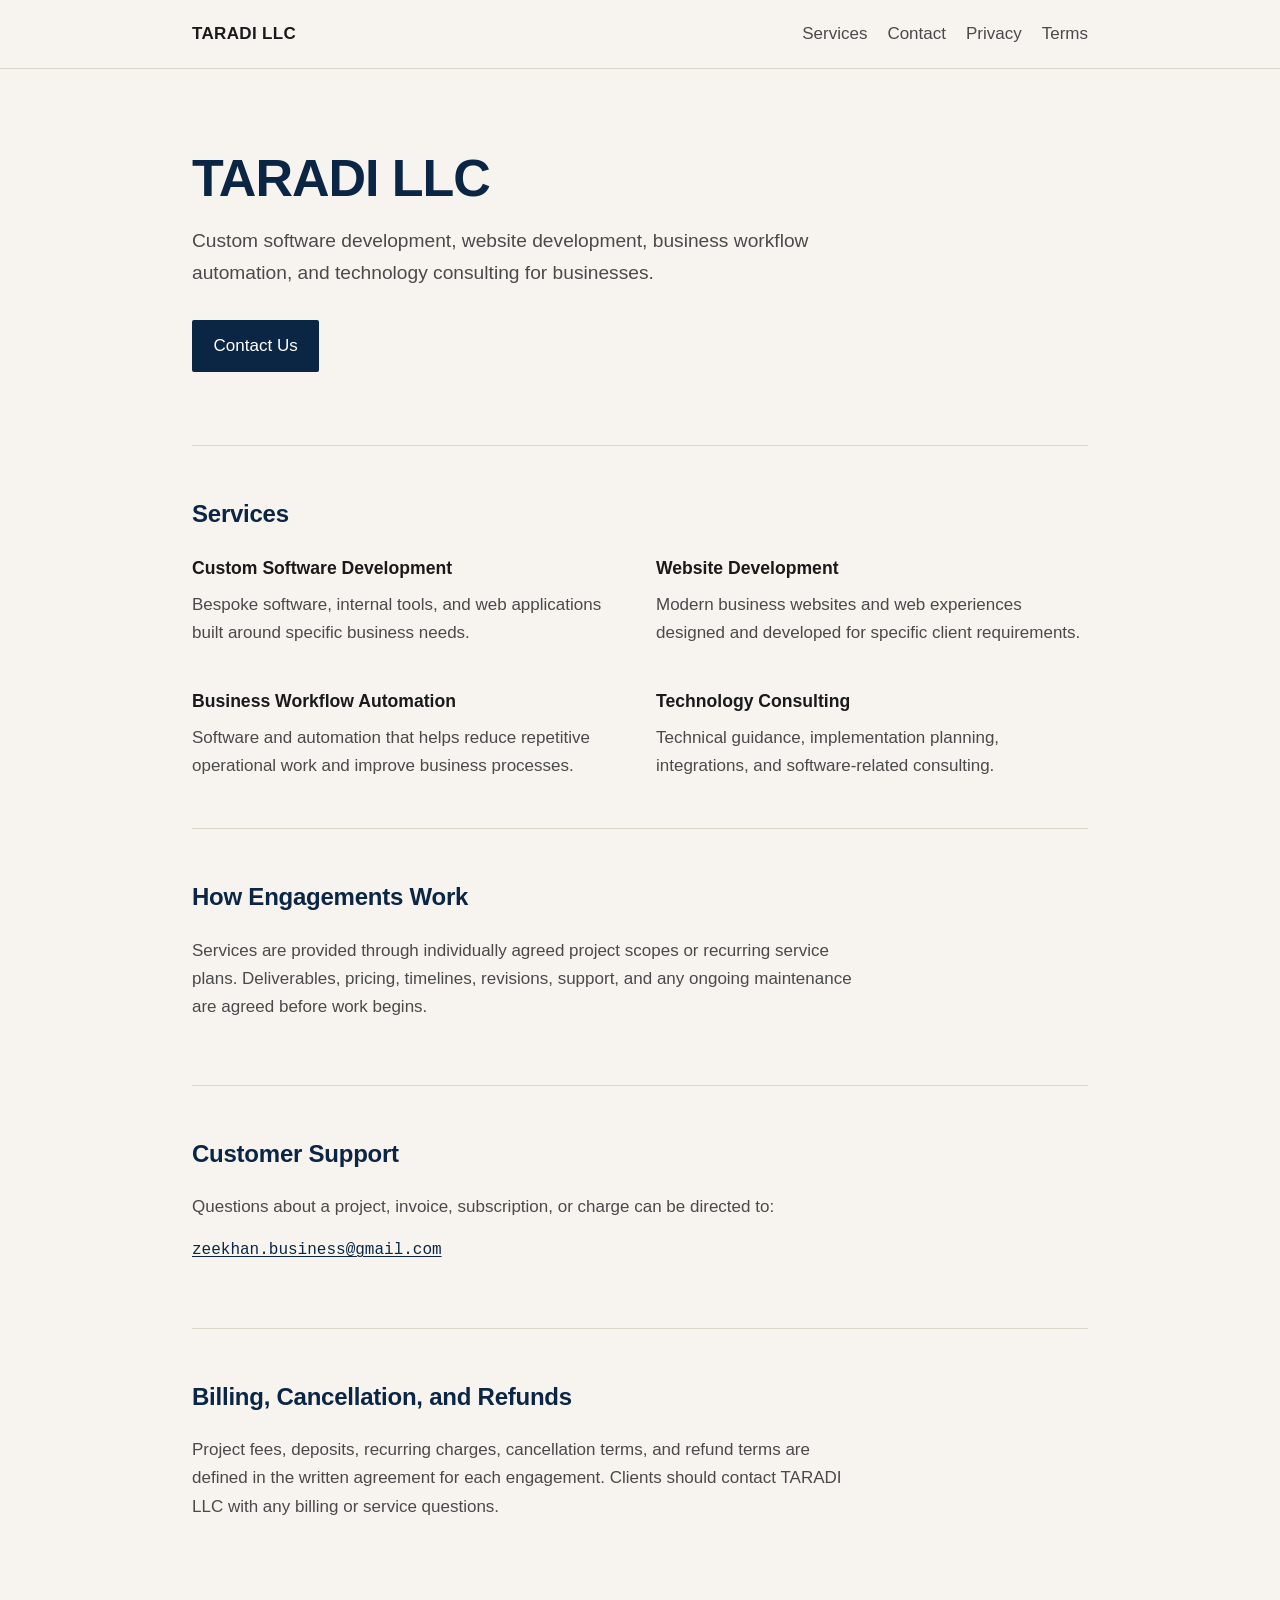
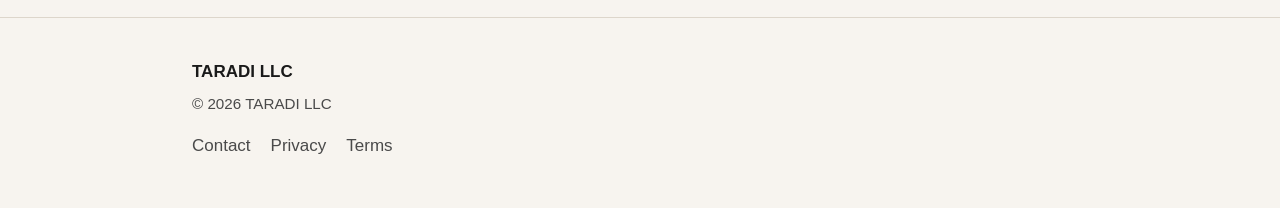
<file: index.html>
<!DOCTYPE html>
<html lang="en">
<head>
  <meta charset="utf-8">
  <meta name="viewport" content="width=device-width, initial-scale=1">
  <title>TARADI LLC | Software Development &amp; Technology Consulting</title>
  <meta name="description" content="Custom software development, website development, business workflow automation, and technology consulting for businesses.">
  <meta property="og:title" content="TARADI LLC | Software Development &amp; Technology Consulting">
  <meta property="og:description" content="Custom software development, website development, business workflow automation, and technology consulting for businesses.">
  <meta property="og:type" content="website">
  <link rel="icon" href="/favicon.svg" type="image/svg+xml">
  <link rel="stylesheet" href="/styles.css">
</head>
<body>
  <header class="site-header">
    <div class="wrap">
      <a class="brand" href="/">TARADI LLC</a>
      <nav aria-label="Primary">
        <a href="#services">Services</a>
        <a href="#contact">Contact</a>
        <a href="/privacy/">Privacy</a>
        <a href="/terms/">Terms</a>
      </nav>
    </div>
  </header>

  <main>
    <section class="hero wrap">
      <h1>TARADI LLC</h1>
      <p class="lede">Custom software development, website development, business workflow automation, and technology consulting for businesses.</p>
      <p><a class="button" href="#contact">Contact Us</a></p>
    </section>

    <section id="services" class="section wrap">
      <h2>Services</h2>
      <ul class="services">
        <li>
          <h3>Custom Software Development</h3>
          <p>Bespoke software, internal tools, and web applications built around specific business needs.</p>
        </li>
        <li>
          <h3>Website Development</h3>
          <p>Modern business websites and web experiences designed and developed for specific client requirements.</p>
        </li>
        <li>
          <h3>Business Workflow Automation</h3>
          <p>Software and automation that helps reduce repetitive operational work and improve business processes.</p>
        </li>
        <li>
          <h3>Technology Consulting</h3>
          <p>Technical guidance, implementation planning, integrations, and software-related consulting.</p>
        </li>
      </ul>
    </section>

    <section id="engagements" class="section wrap">
      <h2>How Engagements Work</h2>
      <p>Services are provided through individually agreed project scopes or recurring service plans. Deliverables, pricing, timelines, revisions, support, and any ongoing maintenance are agreed before work begins.</p>
    </section>

    <section id="contact" class="section wrap">
      <h2>Customer Support</h2>
      <p>Questions about a project, invoice, subscription, or charge can be directed to:</p>
      <p class="contact-email"><a href="mailto:zeekhan.business@gmail.com">zeekhan.business@gmail.com</a></p>
    </section>

    <section id="billing" class="section wrap">
      <h2>Billing, Cancellation, and Refunds</h2>
      <p>Project fees, deposits, recurring charges, cancellation terms, and refund terms are defined in the written agreement for each engagement. Clients should contact TARADI LLC with any billing or service questions.</p>
    </section>
  </main>

  <footer class="site-footer">
    <div class="wrap">
      <p class="footer-name">TARADI LLC</p>
      <p class="footer-copy">&copy; 2026 TARADI LLC</p>
      <nav aria-label="Footer">
        <a href="#contact">Contact</a>
        <a href="/privacy/">Privacy</a>
        <a href="/terms/">Terms</a>
      </nav>
    </div>
  </footer>
</body>
</html>
</file>
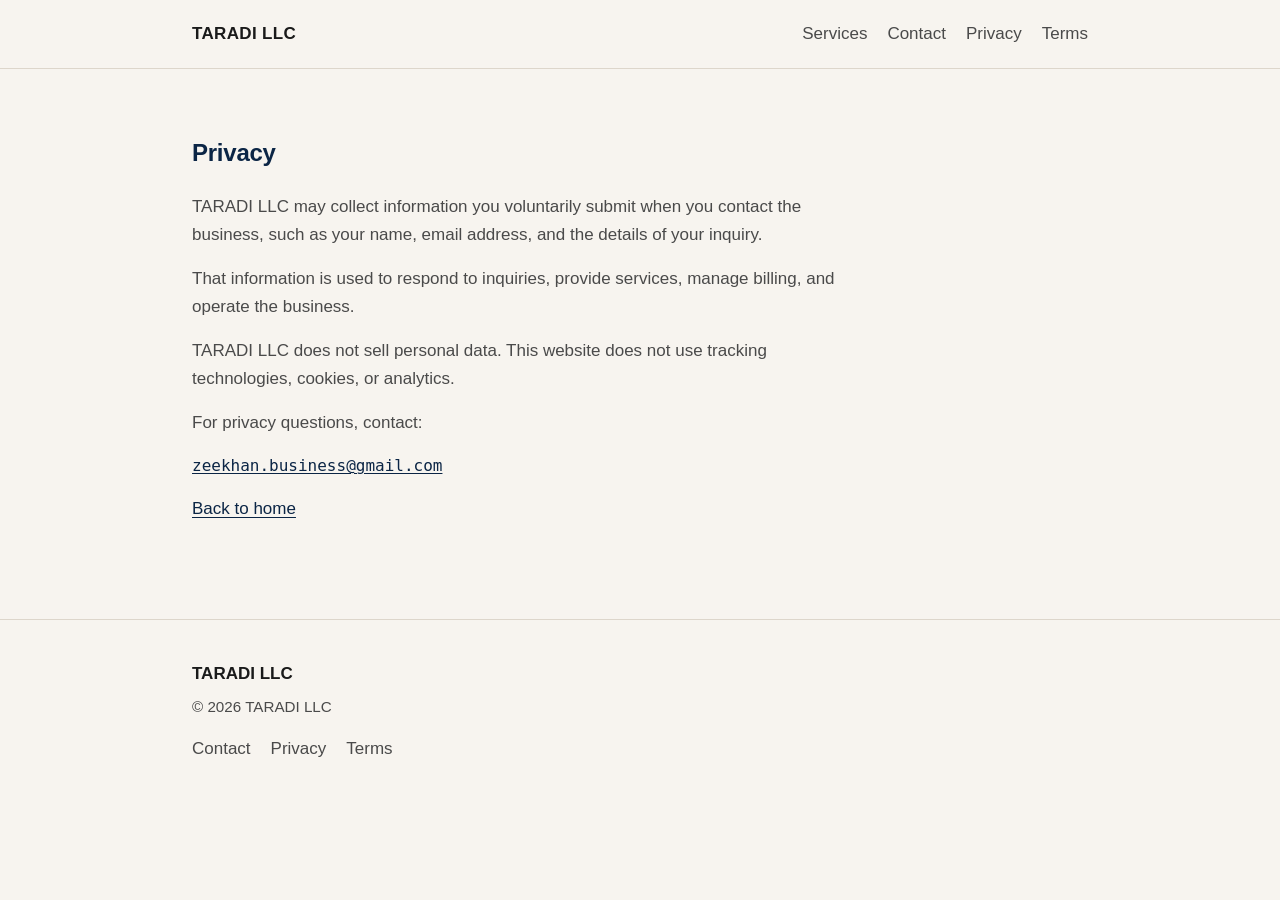
<file: privacy/index.html>
<!DOCTYPE html>
<html lang="en">
<head>
  <meta charset="utf-8">
  <meta name="viewport" content="width=device-width, initial-scale=1">
  <title>TARADI LLC | Software Development &amp; Technology Consulting</title>
  <meta name="description" content="Custom software development, website development, business workflow automation, and technology consulting for businesses.">
  <meta property="og:title" content="TARADI LLC | Software Development &amp; Technology Consulting">
  <meta property="og:description" content="Custom software development, website development, business workflow automation, and technology consulting for businesses.">
  <meta property="og:type" content="website">
  <link rel="icon" href="/favicon.svg" type="image/svg+xml">
  <link rel="stylesheet" href="/styles.css">
</head>
<body>
  <header class="site-header">
    <div class="wrap">
      <a class="brand" href="/">TARADI LLC</a>
      <nav aria-label="Primary">
        <a href="/#services">Services</a>
        <a href="/#contact">Contact</a>
        <a href="/privacy/">Privacy</a>
        <a href="/terms/">Terms</a>
      </nav>
    </div>
  </header>

  <main class="wrap page">
    <h1>Privacy</h1>
    <p>TARADI LLC may collect information you voluntarily submit when you contact the business, such as your name, email address, and the details of your inquiry.</p>
    <p>That information is used to respond to inquiries, provide services, manage billing, and operate the business.</p>
    <p>TARADI LLC does not sell personal data. This website does not use tracking technologies, cookies, or analytics.</p>
    <p>For privacy questions, contact:</p>
    <p class="contact-email"><a href="mailto:zeekhan.business@gmail.com">zeekhan.business@gmail.com</a></p>
    <p><a href="/">Back to home</a></p>
  </main>

  <footer class="site-footer">
    <div class="wrap">
      <p class="footer-name">TARADI LLC</p>
      <p class="footer-copy">&copy; 2026 TARADI LLC</p>
      <nav aria-label="Footer">
        <a href="/#contact">Contact</a>
        <a href="/privacy/">Privacy</a>
        <a href="/terms/">Terms</a>
      </nav>
    </div>
  </footer>
</body>
</html>
</file>
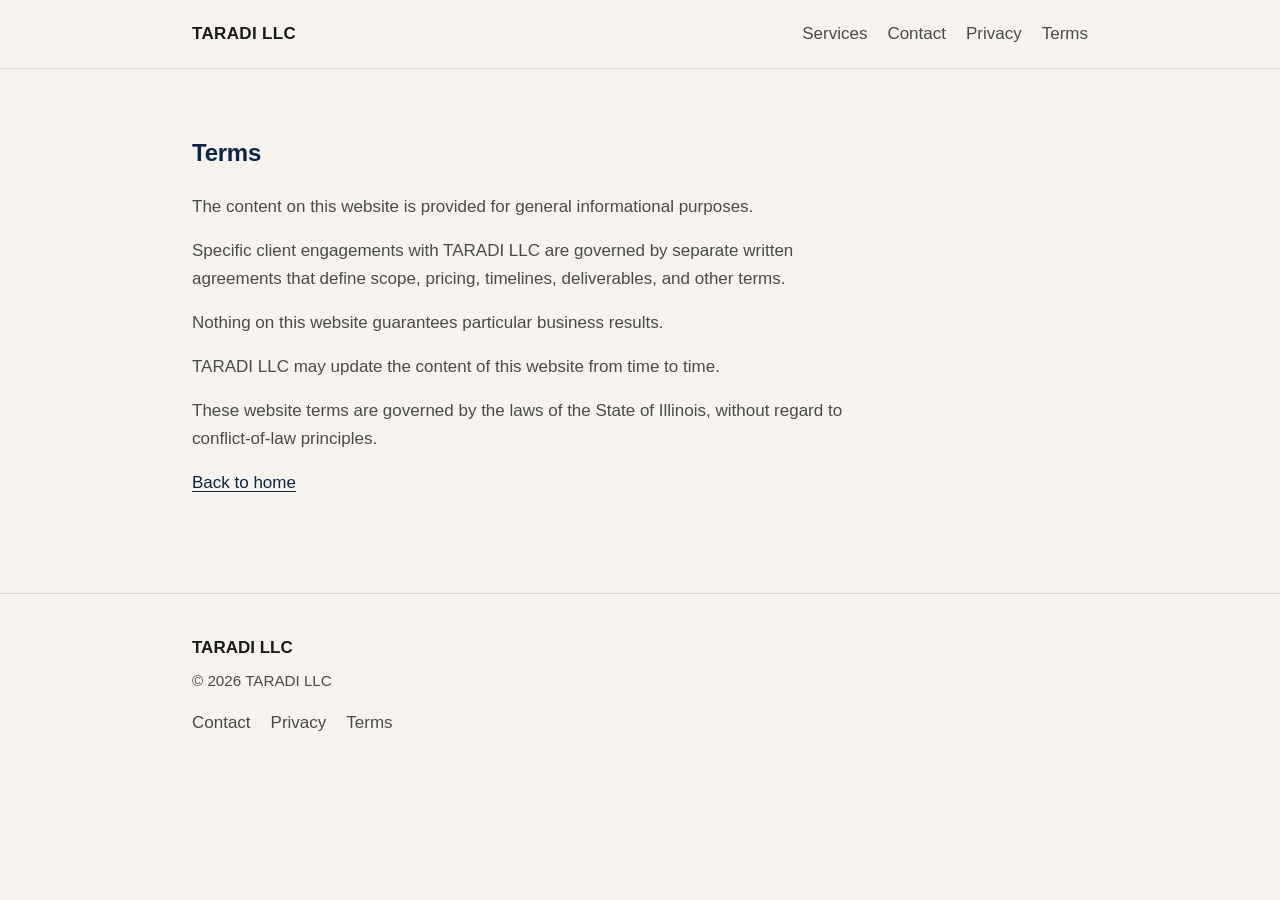
<file: terms/index.html>
<!DOCTYPE html>
<html lang="en">
<head>
  <meta charset="utf-8">
  <meta name="viewport" content="width=device-width, initial-scale=1">
  <title>TARADI LLC | Software Development &amp; Technology Consulting</title>
  <meta name="description" content="Custom software development, website development, business workflow automation, and technology consulting for businesses.">
  <meta property="og:title" content="TARADI LLC | Software Development &amp; Technology Consulting">
  <meta property="og:description" content="Custom software development, website development, business workflow automation, and technology consulting for businesses.">
  <meta property="og:type" content="website">
  <link rel="icon" href="/favicon.svg" type="image/svg+xml">
  <link rel="stylesheet" href="/styles.css">
</head>
<body>
  <header class="site-header">
    <div class="wrap">
      <a class="brand" href="/">TARADI LLC</a>
      <nav aria-label="Primary">
        <a href="/#services">Services</a>
        <a href="/#contact">Contact</a>
        <a href="/privacy/">Privacy</a>
        <a href="/terms/">Terms</a>
      </nav>
    </div>
  </header>

  <main class="wrap page">
    <h1>Terms</h1>
    <p>The content on this website is provided for general informational purposes.</p>
    <p>Specific client engagements with TARADI LLC are governed by separate written agreements that define scope, pricing, timelines, deliverables, and other terms.</p>
    <p>Nothing on this website guarantees particular business results.</p>
    <p>TARADI LLC may update the content of this website from time to time.</p>
    <p>These website terms are governed by the laws of the State of Illinois, without regard to conflict-of-law principles.</p>
    <p><a href="/">Back to home</a></p>
  </main>

  <footer class="site-footer">
    <div class="wrap">
      <p class="footer-name">TARADI LLC</p>
      <p class="footer-copy">&copy; 2026 TARADI LLC</p>
      <nav aria-label="Footer">
        <a href="/#contact">Contact</a>
        <a href="/privacy/">Privacy</a>
        <a href="/terms/">Terms</a>
      </nav>
    </div>
  </footer>
</body>
</html>
</file>
<file: styles.css>
:root {
  --bg: #f7f4ef;
  --text: #1a1a1a;
  --muted: #4a4a4a;
  --accent: #0b2545;
  --border: #ddd6cb;
  --max: 42rem;
  --space: 1.5rem;
}

*,
*::before,
*::after {
  box-sizing: border-box;
}

html {
  scroll-behavior: smooth;
}

body {
  margin: 0;
  font-family: -apple-system, BlinkMacSystemFont, "Segoe UI", Helvetica, Arial, sans-serif;
  font-size: 1.0625rem;
  line-height: 1.65;
  color: var(--text);
  background: var(--bg);
}

a {
  color: var(--accent);
  text-decoration-thickness: 1px;
  text-underline-offset: 0.15em;
}

a:hover,
a:focus-visible {
  text-decoration-thickness: 2px;
}

.wrap {
  width: min(100% - 2.5rem, 56rem);
  margin-inline: auto;
}

.site-header {
  border-bottom: 1px solid var(--border);
  padding: 1.25rem 0;
}

.site-header .wrap {
  display: flex;
  flex-wrap: wrap;
  align-items: center;
  justify-content: space-between;
  gap: 1rem;
}

.brand {
  font-weight: 700;
  letter-spacing: 0.02em;
  color: var(--text);
  text-decoration: none;
}

.brand:hover,
.brand:focus-visible {
  color: var(--accent);
}

.site-header nav {
  display: flex;
  flex-wrap: wrap;
  gap: 1rem 1.25rem;
}

.site-header nav a {
  color: var(--muted);
  text-decoration: none;
}

.site-header nav a:hover,
.site-header nav a:focus-visible {
  color: var(--accent);
  text-decoration: underline;
}

.hero {
  padding: 5rem 0 3.5rem;
}

.hero h1 {
  margin: 0 0 1rem;
  font-size: clamp(2.25rem, 6vw, 3.25rem);
  line-height: 1.15;
  letter-spacing: -0.02em;
  color: var(--accent);
}

.lede {
  max-width: var(--max);
  margin: 0 0 2rem;
  font-size: 1.2rem;
  color: var(--muted);
}

.button {
  display: inline-block;
  padding: 0.75rem 1.35rem;
  color: #fff;
  background: var(--accent);
  text-decoration: none;
  border-radius: 2px;
}

.button:hover,
.button:focus-visible {
  opacity: 0.92;
  text-decoration: none;
}

.section {
  padding: 3rem 0;
  border-top: 1px solid var(--border);
}

.section h2,
.page h1 {
  margin: 0 0 1.25rem;
  font-size: 1.5rem;
  letter-spacing: -0.01em;
  color: var(--accent);
}

.section p,
.page p {
  max-width: var(--max);
  margin: 0 0 1rem;
  color: var(--muted);
}

.services {
  list-style: none;
  margin: 0;
  padding: 0;
  display: grid;
  gap: 2rem;
}

@media (min-width: 640px) {
  .services {
    grid-template-columns: 1fr 1fr;
    gap: 2.5rem 2rem;
  }
}

.services h3 {
  margin: 0 0 0.5rem;
  font-size: 1.1rem;
  color: var(--text);
}

.services p {
  margin: 0;
}

.contact-email {
  font-family: ui-monospace, SFMono-Regular, Menlo, Consolas, monospace;
  font-size: 1rem;
  color: var(--text) !important;
}

.page {
  padding: 4rem 0 3rem;
}

.site-footer {
  margin-top: 2rem;
  padding: 2.5rem 0 3rem;
  border-top: 1px solid var(--border);
}

.footer-name {
  margin: 0 0 0.35rem;
  font-weight: 700;
  color: var(--text);
}

.footer-copy {
  margin: 0 0 1rem;
  color: var(--muted);
  font-size: 0.95rem;
}

.site-footer nav {
  display: flex;
  flex-wrap: wrap;
  gap: 1rem 1.25rem;
}

.site-footer nav a {
  color: var(--muted);
  text-decoration: none;
}

.site-footer nav a:hover,
.site-footer nav a:focus-visible {
  color: var(--accent);
  text-decoration: underline;
}

@media (max-width: 480px) {
  .wrap {
    width: min(100% - 1.75rem, 56rem);
  }

  .hero {
    padding: 3.5rem 0 2.5rem;
  }

  .section {
    padding: 2.25rem 0;
  }
}
</file>
